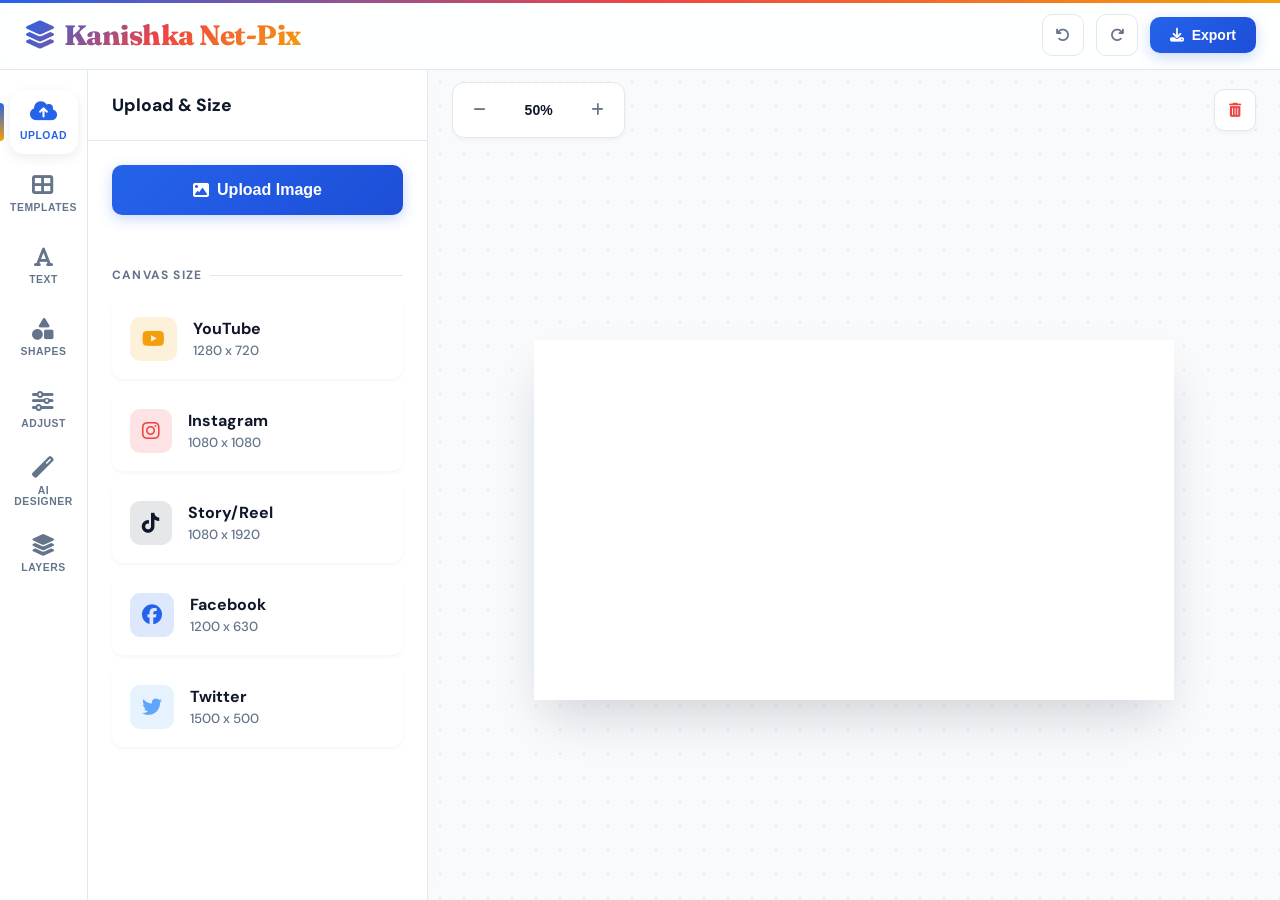
<file: kanishka net-pix.html>
<!DOCTYPE html>
<html lang="en">
<head>
    <meta charset="UTF-8">
    <meta name="viewport" content="width=device-width, initial-scale=1.0, maximum-scale=1.0, user-scalable=no">
    <title>Kanishka Net-Pix - Photo Editor</title>
    <link href="https://fonts.googleapis.com/css2?family=DM+Sans:wght@400;500;700&family=Fraunces:wght@600;700;900&display=swap" rel="stylesheet">
    <link rel="stylesheet" href="https://cdnjs.cloudflare.com/ajax/libs/font-awesome/6.4.0/css/all.min.css">
    <style>
        :root {
            /* Upgraded Vibrant Color Palette */
            --primary: #2563EB; /* Vibrant Blue */
            --primary-light: #60A5FA;
            --accent: #F59E0B; /* Dark Yellow / Amber */
            --danger: #EF4444; /* Mild Red / Coral */
            --dark: #0F172A; /* Slate Black */
            --light: #F8FAFC; /* Clean Light Grey */
            --surface: #FFFFFF;
            
            --text: #1E293B;
            --text-muted: #64748B;
            --border: #E2E8F0;
            --selection: #3B82F6;
            
            /* Modern Shadows */
            --shadow-sm: 0 2px 4px rgba(15, 23, 42, 0.04);
            --shadow-md: 0 4px 12px rgba(15, 23, 42, 0.08);
            --shadow-lg: 0 12px 24px -4px rgba(15, 23, 42, 0.12);
            --shadow-xl: 0 24px 48px -12px rgba(15, 23, 42, 0.18);
            --shadow-glow: 0 4px 14px rgba(37, 99, 235, 0.25);
            
            /* Transitions */
            --transition: all 0.3s cubic-bezier(0.4, 0, 0.2, 1);
        }

        * { margin: 0; padding: 0; box-sizing: border-box; }

        body {
            font-family: 'DM Sans', sans-serif;
            background: var(--light);
            color: var(--text);
            overflow: hidden;
            height: 100vh;
            width: 100vw;
            -webkit-font-smoothing: antialiased;
        }

        .app-container {
            display: flex;
            flex-direction: column;
            height: 100vh;
            background: var(--light);
        }

        /* Header - Modern Glassmorphism & Gradients */
        .header {
            background: rgba(255, 255, 255, 0.85);
            backdrop-filter: blur(12px);
            -webkit-backdrop-filter: blur(12px);
            border-bottom: 1px solid var(--border);
            padding: 0 1.5rem;
            height: 70px;
            display: flex;
            align-items: center;
            justify-content: space-between;
            z-index: 100;
            flex-shrink: 0;
            position: relative;
        }

        /* Colorful top accent line */
        .header::before {
            content: '';
            position: absolute;
            top: 0; left: 0; right: 0; height: 3px;
            background: linear-gradient(90deg, var(--primary), var(--danger), var(--accent));
        }

        .logo {
            font-family: 'Fraunces', serif;
            font-size: 1.75rem;
            font-weight: 800;
            background: linear-gradient(135deg, var(--primary), var(--danger), var(--accent));
            -webkit-background-clip: text;
            -webkit-text-fill-color: transparent;
            background-clip: text;
            display: flex;
            align-items: center;
            gap: 0.5rem;
            letter-spacing: -0.5px;
        }

        .header-actions {
            display: flex;
            align-items: center;
            gap: 0.75rem;
        }

        .btn {
            padding: 0.625rem 1.25rem;
            border: none;
            border-radius: 10px;
            font-weight: 600;
            cursor: pointer;
            transition: var(--transition);
            display: inline-flex;
            align-items: center;
            justify-content: center;
            gap: 0.5rem;
            font-size: 0.875rem;
            white-space: nowrap;
        }

        .btn:hover { transform: translateY(-2px); }
        .btn:active { transform: translateY(0); }

        .btn-primary { 
            background: linear-gradient(135deg, var(--primary), #1D4ED8);
            color: white;
            box-shadow: var(--shadow-glow);
        }
        .btn-primary:hover { 
            box-shadow: 0 6px 20px rgba(37, 99, 235, 0.4); 
            filter: brightness(1.1);
        }

        .btn-secondary { 
            background: linear-gradient(135deg, var(--dark), #1E293B); 
            color: white;
            box-shadow: var(--shadow-sm);
        }
        .btn-secondary:hover { 
            box-shadow: var(--shadow-md);
            filter: brightness(1.2);
        }

        .btn-ghost { 
            background: var(--surface); 
            color: var(--text-muted);
            border: 1px solid var(--border);
        }
        .btn-ghost:hover { 
            background: var(--light); 
            color: var(--primary);
            border-color: var(--primary-light);
        }

        .btn-icon {
            width: 42px;
            height: 42px;
            padding: 0;
            border-radius: 10px;
        }

        /* Main Layout */
        .main-content { 
            display: flex; 
            flex: 1; 
            overflow: hidden; 
            position: relative; 
        }

        /* Sidebar - Floating Modern Icons */
        .sidebar {
            width: 88px;
            background: var(--surface);
            border-right: 1px solid var(--border);
            display: flex;
            flex-direction: column;
            align-items: center;
            padding: 1.25rem 0;
            z-index: 20;
            flex-shrink: 0;
            gap: 0.5rem;
        }

        .tool-btn {
            width: 68px;
            height: 64px;
            border: none;
            background: transparent;
            border-radius: 14px;
            display: flex;
            flex-direction: column;
            align-items: center;
            justify-content: center;
            cursor: pointer;
            color: var(--text-muted);
            gap: 6px;
            transition: var(--transition);
            font-size: 0.65rem;
            font-weight: 600;
            text-transform: uppercase;
            letter-spacing: 0.05em;
            position: relative;
        }

        .tool-btn:hover { 
            background: var(--light); 
            color: var(--dark);
            transform: scale(1.05);
        }
        .tool-btn.active { 
            background: var(--surface);
            color: var(--primary);
            box-shadow: var(--shadow-md);
        }
        /* Colorful indicator for active tool */
        .tool-btn.active::before {
            content: '';
            position: absolute;
            left: -10px;
            top: 20%;
            height: 60%;
            width: 4px;
            background: linear-gradient(to bottom, var(--primary), var(--accent));
            border-radius: 0 4px 4px 0;
        }
        .tool-btn i { font-size: 1.35rem; transition: var(--transition); }
        .tool-btn.active i { transform: translateY(-2px); color: var(--primary); }

        /* Panel Drawer - Clean and Modern */
        .panel-drawer {
            width: 340px;
            background: var(--surface);
            border-right: 1px solid var(--border);
            display: none;
            flex-direction: column;
            overflow-y: auto;
            position: relative;
            z-index: 10;
            flex-shrink: 0;
            box-shadow: 10px 0 20px -10px rgba(0,0,0,0.02);
        }
        .panel-drawer.active { display: flex; }

        .panel-header {
            padding: 1.5rem;
            border-bottom: 1px solid var(--border);
            font-weight: 800;
            font-size: 1.1rem;
            display: flex;
            justify-content: space-between;
            align-items: center;
            background: var(--surface);
            color: var(--dark);
            position: sticky;
            top: 0;
            z-index: 5;
        }
        
        .close-panel-mobile { 
            display: none; 
            background: none; 
            border: none; 
            font-size: 1.25rem; 
            cursor: pointer;
            color: var(--text-muted);
            width: 32px;
            height: 32px;
            border-radius: 8px;
            transition: var(--transition);
        }
        .close-panel-mobile:hover { background: var(--light); color: var(--danger); }

        .panel-content { 
            padding: 1.5rem; 
            padding-bottom: 100px;
        }

        .panel-section {
            margin-bottom: 1.75rem;
        }

        .panel-section-title {
            font-size: 0.75rem;
            font-weight: 700;
            text-transform: uppercase;
            letter-spacing: 0.1em;
            color: var(--text-muted);
            margin-bottom: 1rem;
            display: flex;
            align-items: center;
            gap: 0.5rem;
        }
        .panel-section-title::after {
            content: '';
            flex: 1;
            height: 1px;
            background: var(--border);
        }

        /* Canvas Area - Dot Matrix Design */
        .canvas-area {
            flex: 1;
            background-color: var(--light);
            position: relative;
            display: flex;
            flex-direction: column;
            overflow: hidden;
            /* Modern Dot Pattern */
            background-image: radial-gradient(var(--border) 1.5px, transparent 1.5px);
            background-size: 24px 24px;
        }

        .canvas-toolbar {
            height: 60px;
            background: transparent;
            display: flex;
            align-items: center;
            padding: 0 1.5rem;
            gap: 0.5rem;
            z-index: 5;
            flex-shrink: 0;
            margin-top: 10px;
        }

        .zoom-controls {
            display: flex;
            align-items: center;
            gap: 0.25rem;
            background: var(--surface);
            padding: 0.35rem;
            border-radius: 12px;
            box-shadow: var(--shadow-sm);
            border: 1px solid var(--border);
        }

        .canvas-container {
            flex: 1;
            overflow: auto;
            position: relative;
            display: flex;
            justify-content: center;
            align-items: center;
            padding: 50px;
        }

        .canvas-wrapper {
            position: relative;
            box-shadow: var(--shadow-xl);
            background: white;
            user-select: none;
            transform-origin: center center;
            border-radius: 4px;
            transition: box-shadow 0.3s ease;
        }

        /* Transform Controls */
        .transform-controls {
            position: absolute;
            border: 2px solid var(--primary);
            pointer-events: none;
            display: none;
            z-index: 100;
            box-sizing: border-box;
            box-shadow: 0 0 0 1px rgba(255,255,255,0.5);
        }

        .transform-controls.active { display: block; }

        .transform-handle {
            position: absolute;
            width: 14px;
            height: 14px;
            background: var(--surface);
            border: 2px solid var(--primary);
            border-radius: 50%;
            pointer-events: auto;
            transform: translate(-50%, -50%);
            box-shadow: var(--shadow-sm);
            transition: transform 0.1s;
        }
        .transform-handle:hover { transform: translate(-50%, -50%) scale(1.2); background: var(--primary); }

        .handle-nw { top: 0; left: 0; cursor: nwse-resize; }
        .handle-ne { top: 0; left: 100%; cursor: nesw-resize; }
        .handle-sw { top: 100%; left: 0; cursor: nesw-resize; }
        .handle-se { top: 100%; left: 100%; cursor: nwse-resize; }
        
        .rotate-handle {
            position: absolute;
            bottom: -45px;
            left: 50%;
            transform: translateX(-50%);
            width: 32px;
            height: 32px;
            background: var(--surface);
            border: 2px solid var(--primary);
            border-radius: 50%;
            pointer-events: auto;
            cursor: grab;
            display: flex; 
            align-items: center; 
            justify-content: center;
            box-shadow: var(--shadow-md);
            color: var(--primary);
            transition: var(--transition);
        }
        .rotate-handle:hover { background: var(--primary); color: white; transform: translateX(-50%) scale(1.1); }
        .rotate-handle:active { cursor: grabbing; background: var(--dark); border-color: var(--dark); color: white;}

        /* In-place Text Editor */
        .text-editor-overlay {
            position: absolute;
            background: transparent;
            border: 2px dashed var(--accent);
            padding: 0;
            margin: 0;
            outline: none;
            z-index: 200;
            display: none;
            line-height: 1.2;
            white-space: pre-wrap;
            word-wrap: break-word;
            align-items: center;
            justify-content: center;
            box-sizing: border-box;
            cursor: text;
        }

        /* Context Menu - Modern Glass */
        .context-menu {
            position: fixed;
            background: rgba(255, 255, 255, 0.95);
            backdrop-filter: blur(10px);
            border: 1px solid var(--border);
            box-shadow: var(--shadow-xl);
            border-radius: 12px;
            padding: 8px;
            min-width: 200px;
            z-index: 9999;
            display: none;
            animation: fadeIn 0.15s cubic-bezier(0.16, 1, 0.3, 1);
            transform-origin: top left;
        }
        
        @keyframes fadeIn {
            from { opacity: 0; transform: scale(0.9) translateY(-10px); }
            to { opacity: 1; transform: scale(1) translateY(0); }
        }
        
        .context-item {
            padding: 10px 14px;
            cursor: pointer;
            font-size: 0.875rem;
            font-weight: 500;
            display: flex;
            justify-content: space-between;
            align-items: center;
            border-radius: 8px;
            transition: var(--transition);
        }
        .context-item:hover { 
            background: var(--light); 
            color: var(--primary);
            padding-left: 18px;
        }
        .context-item i { 
            font-size: 0.85rem; 
            color: var(--text-muted);
            margin-right: 10px;
            width: 16px;
            transition: var(--transition);
        }
        .context-item:hover i { color: var(--primary); }
        
        .context-separator { 
            height: 1px; 
            background: var(--border); 
            margin: 6px 0; 
        }
        .context-shortcut {
            font-size: 0.75rem;
            color: var(--text-muted);
            font-family: monospace;
            background: var(--light);
            padding: 2px 6px;
            border-radius: 4px;
        }

        /* Template Cards - Attractive Gradients */
        .template-grid {
            display: grid;
            grid-template-columns: 1fr 1fr;
            gap: 1rem;
        }

        .template-card {
            aspect-ratio: 1;
            border: 2px solid transparent;
            border-radius: 16px;
            cursor: pointer;
            transition: var(--transition);
            overflow: hidden;
            position: relative;
            background: var(--surface);
            box-shadow: var(--shadow-sm);
        }
        .template-card:hover { 
            border-color: var(--primary-light);
            transform: translateY(-4px) scale(1.02);
            box-shadow: var(--shadow-lg);
        }
        .template-card img {
            width: 100%;
            height: 100%;
            object-fit: cover;
        }
        .template-card .template-label {
            position: absolute;
            bottom: 0;
            left: 0;
            right: 0;
            background: linear-gradient(to top, rgba(15,23,42,0.9), transparent);
            color: white;
            padding: 1.5rem 0.75rem 0.75rem;
            font-size: 0.8rem;
            font-weight: 700;
            letter-spacing: 0.5px;
        }

        /* Preset Cards - Vibrant Icons */
        .preset-card { 
            padding: 1rem; 
            border: 2px solid transparent; 
            border-radius: 12px; 
            cursor: pointer; 
            transition: var(--transition); 
            background: var(--surface); 
            margin-bottom: 0.75rem;
            display: flex;
            align-items: center;
            gap: 1rem;
            box-shadow: var(--shadow-sm);
        }
        .preset-card:hover { 
            border-color: var(--primary-light); 
            transform: translateY(-2px);
            box-shadow: var(--shadow-md);
        }
        .preset-card i {
            font-size: 1.25rem;
            color: var(--accent);
            background: rgba(245, 158, 11, 0.15);
            padding: 12px;
            border-radius: 10px;
        }
        .preset-card b {
            font-weight: 700;
            color: var(--dark);
        }
        .preset-card small {
            color: var(--text-muted);
            font-weight: 500;
        }

        /* Utilities */
        .grid-2 { display: grid; grid-template-columns: 1fr 1fr; gap: 1rem; }
        .grid-3 { display: grid; grid-template-columns: repeat(3, 1fr); gap: 1rem; }
        .grid-4 { display: grid; grid-template-columns: repeat(4, 1fr); gap: 0.5rem; }
        .w-100 { width: 100%; }
        .mt-2 { margin-top: 1.25rem; }
        .mb-1 { margin-bottom: 0.75rem; }
        .mb-2 { margin-bottom: 1.5rem; }
        
        .slider-container { margin-bottom: 1.25rem; }
        .slider-container label {
            display: flex;
            justify-content: space-between;
            font-size: 0.85rem;
            font-weight: 600;
            margin-bottom: 0.5rem;
            color: var(--text);
        }
        .slider { 
            width: 100%; 
            accent-color: var(--primary);
            height: 6px;
            border-radius: 3px;
            background: var(--border);
            outline: none;
            -webkit-appearance: none;
            transition: var(--transition);
        }
        .slider::-webkit-slider-thumb {
            -webkit-appearance: none;
            width: 20px;
            height: 20px;
            border-radius: 50%;
            background: var(--primary);
            cursor: pointer;
            box-shadow: 0 2px 6px rgba(37, 99, 235, 0.4);
            border: 2px solid white;
            transition: var(--transition);
        }
        .slider::-webkit-slider-thumb:hover { transform: scale(1.15); }
        
        .color-row { 
            display: flex; 
            align-items: center; 
            gap: 1rem; 
            margin-bottom: 1.25rem; 
        }
        .color-preview { 
            width: 40px; 
            height: 40px; 
            border-radius: 10px; 
            border: 2px solid var(--border); 
            overflow: hidden; 
            position: relative;
            cursor: pointer;
            transition: var(--transition);
            box-shadow: var(--shadow-sm);
        }
        .color-preview:hover { border-color: var(--primary); transform: scale(1.05); }
        input[type="color"] { 
            position: absolute; 
            top: -50%; 
            left: -50%; 
            width: 200%; 
            height: 200%; 
            cursor: pointer; 
            border: none;
            padding: 0;
        }

        .properties-section { 
            border-top: 1px dashed var(--border); 
            padding-top: 1.5rem; 
            margin-top: 1.5rem; 
        }

        /* Toggle Switch - Colorful */
        .toggle-row {
            display: flex;
            align-items: center;
            justify-content: space-between;
            margin-bottom: 1.25rem;
            font-weight: 500;
        }
        .toggle-switch {
            position: relative;
            width: 48px;
            height: 26px;
            background: var(--border);
            border-radius: 13px;
            cursor: pointer;
            transition: var(--transition);
        }
        .toggle-switch.active {
            background: linear-gradient(135deg, var(--primary), var(--primary-light));
            box-shadow: inset 0 2px 4px rgba(0,0,0,0.1);
        }
        .toggle-switch::after {
            content: '';
            position: absolute;
            top: 3px;
            left: 3px;
            width: 20px;
            height: 20px;
            background: white;
            border-radius: 50%;
            transition: var(--transition);
            box-shadow: var(--shadow-sm);
        }
        .toggle-switch.active::after {
            left: 25px;
        }

        /* Select Dropdown & Textareas */
        select, textarea {
            width: 100%;
            padding: 0.75rem 1rem;
            border: 2px solid var(--border);
            border-radius: 10px;
            font-size: 0.875rem;
            font-family: 'DM Sans', sans-serif;
            background: var(--light);
            color: var(--text);
            cursor: pointer;
            transition: var(--transition);
        }
        select:hover, textarea:hover { background: var(--surface); border-color: #CBD5E1; }
        select:focus, textarea:focus {
            outline: none;
            border-color: var(--primary);
            background: var(--surface);
            box-shadow: 0 0 0 4px rgba(37, 99, 235, 0.1);
        }

        /* Layer Items */
        .layer-item {
            display: flex;
            align-items: center;
            gap: 1rem;
            padding: 0.85rem 1rem;
            border-radius: 12px;
            cursor: pointer;
            transition: var(--transition);
            margin-bottom: 0.5rem;
            background: var(--light);
            border: 1px solid transparent;
        }
        .layer-item:hover { 
            background: var(--surface); 
            border-color: var(--border);
            transform: translateX(4px);
        }
        .layer-item.active { 
            background: rgba(37, 99, 235, 0.08);
            border-color: var(--primary-light);
            color: var(--primary);
        }
        .layer-item i {
            font-size: 1.1rem;
            color: var(--text-muted);
            width: 24px;
            text-align: center;
            transition: var(--transition);
        }
        .layer-item.active i { color: var(--primary); }
        .layer-item span {
            flex: 1;
            font-size: 0.875rem;
            font-weight: 600;
            white-space: nowrap;
            overflow: hidden;
            text-overflow: ellipsis;
        }

        /* Gradient Presets */
        .gradient-presets {
            display: grid;
            grid-template-columns: repeat(4, 1fr);
            gap: 0.75rem;
            margin-top: 0.75rem;
        }
        .gradient-preset {
            height: 44px;
            border-radius: 10px;
            cursor: pointer;
            border: 2px solid transparent;
            transition: var(--transition);
            box-shadow: var(--shadow-sm);
        }
        .gradient-preset:hover { transform: scale(1.1) rotate(2deg); box-shadow: var(--shadow-md); }
        .gradient-preset.active { border-color: var(--dark); transform: scale(1.05); }

        /* Shape Buttons */
        .shape-btn {
            border: 2px solid var(--border); 
            height: 70px; 
            border-radius: 14px;
            background: var(--surface);
            transition: var(--transition);
        }
        .shape-btn:hover {
            border-color: var(--primary-light);
            color: var(--primary);
            transform: translateY(-3px);
            box-shadow: var(--shadow-md);
        }

        /* Mobile Optimization */
        @media (max-width: 1024px) {
            .panel-drawer { width: 320px; }
        }

        @media (max-width: 768px) {
            .header { 
                padding: 0 1rem; 
                height: 60px; 
            }
            .logo { font-size: 1.4rem; }
            .btn span { display: none; }
            .btn { padding: 0.5rem; }
            
            .sidebar {
                order: 3;
                width: 100%;
                height: 70px;
                flex-direction: row;
                border-right: none;
                border-top: 1px solid var(--border);
                justify-content: space-around;
                padding: 0.5rem 0;
                overflow-x: auto;
                gap: 0;
            }
            
            .tool-btn { 
                height: 100%; 
                flex: 1;
                min-width: 64px;
                border-radius: 8px;
                font-size: 0.6rem;
            }
            .tool-btn.active::before {
                top: 0; left: 20%; height: 4px; width: 60%;
                border-radius: 0 0 4px 4px;
            }
            
            .panel-drawer {
                position: fixed;
                bottom: 70px;
                left: 0;
                width: 100%;
                height: auto;
                max-height: 50vh;
                min-height: 250px;
                border-right: none;
                border-top: 1px solid var(--border);
                box-shadow: 0 -10px 30px rgba(0,0,0,0.1);
                z-index: 1000;
                border-radius: 24px 24px 0 0;
            }
            .close-panel-mobile { display: flex; align-items: center; justify-content: center; }
            
            .main-content { flex-direction: column; }
            .canvas-area { height: calc(100vh - 130px); }
            .canvas-container { padding: 20px; }
            
            .template-grid {
                display: flex;
                flex-direction: row;
                gap: 1rem;
                overflow-x: auto;
                padding-bottom: 0.5rem;
            }
            .template-grid::-webkit-scrollbar { display: none; }
            .template-card { width: 120px; height: 120px; flex-shrink: 0; aspect-ratio: auto; }
            
            .preset-scroll-container {
                display: flex;
                flex-direction: row;
                gap: 1rem;
                overflow-x: auto;
                padding-bottom: 0.5rem;
            }
            .preset-scroll-container::-webkit-scrollbar { display: none; }
            .preset-card {
                min-width: 150px;
                margin-bottom: 0;
                flex-direction: column;
                text-align: center;
                padding: 1rem;
            }
        }

        /* Scrollbar Styling */
        ::-webkit-scrollbar {
            width: 8px;
            height: 8px;
        }
        ::-webkit-scrollbar-track {
            background: transparent;
        }
        ::-webkit-scrollbar-thumb {
            background: #CBD5E1;
            border-radius: 4px;
            border: 2px solid var(--surface);
        }
        ::-webkit-scrollbar-thumb:hover {
            background: #94A3B8;
        }
    </style>
<base target="_blank">
</head>
<body>
    <div class="app-container">
        <!-- Header -->
        <header class="header">
            <div class="logo">
                <i class="fas fa-layer-group" style="color: var(--primary)"></i>
                <span>Kanishka Net-Pix</span>
            </div>
            <div class="header-actions">
                <button class="btn btn-ghost btn-icon" id="undoBtn" title="Undo">
                    <i class="fas fa-undo"></i>
                </button>
                <button class="btn btn-ghost btn-icon" id="redoBtn" title="Redo">
                    <i class="fas fa-redo"></i>
                </button>
                <button class="btn btn-primary" id="downloadBtn">
                    <i class="fas fa-download"></i>
                    <span>Export</span>
                </button>
            </div>
        </header>

        <div class="main-content">
            <!-- Sidebar -->
            <aside class="sidebar">
                <button class="tool-btn active" data-target="upload-panel">
                    <i class="fas fa-cloud-upload-alt"></i>
                    <span>Upload</span>
                </button>
                <button class="tool-btn" data-target="templates-panel">
                    <i class="fas fa-th-large"></i>
                    <span>Templates</span>
                </button>
                <button class="tool-btn" data-target="text-panel">
                    <i class="fas fa-font"></i>
                    <span>Text</span>
                </button>
                <button class="tool-btn" data-target="elements-panel">
                    <i class="fas fa-shapes"></i>
                    <span>Shapes</span>
                </button>
                <button class="tool-btn" data-target="adjust-panel">
                    <i class="fas fa-sliders-h"></i>
                    <span>Adjust</span>
                </button>
                <button class="tool-btn" data-target="ai-panel">
                    <i class="fas fa-magic"></i>
                    <span>AI Designer</span>
                </button>
                <button class="tool-btn" data-target="layers-panel" onclick="updateLayersList()">
                    <i class="fas fa-layer-group"></i>
                    <span>Layers</span>
                </button>
            </aside>

            <!-- Panel Drawer -->
            <div class="panel-drawer active" id="sidePanel">
                <div class="panel-header" id="panelHeader">
                    <span id="panelTitle">Upload & Size</span>
                    <button class="close-panel-mobile" onclick="closePanel()">
                        <i class="fas fa-chevron-down"></i>
                    </button>
                </div>
                
                <!-- Common Object Properties -->
                <div id="common-properties" style="padding: 1.5rem; background: var(--light); border-bottom: 1px solid var(--border); display: none;">
                    <div class="slider-container">
                        <label><span>Opacity</span> <span id="opacityVal" style="color:var(--primary); font-weight:700">100%</span></label>
                        <input type="range" class="slider" id="opacitySlider" min="0" max="1" step="0.01" value="1" oninput="document.getElementById('opacityVal').innerText=Math.round(this.value*100)+'%'">
                    </div>
                    
                    <div class="panel-section-title">Shadow Effect</div>
                    <div class="grid-2">
                        <div class="color-row" style="margin-bottom:0">
                            <div class="color-preview"><input type="color" id="shadowColorInput" value="#000000"></div>
                            <span style="font-size:0.875rem; font-weight:600">Color</span>
                        </div>
                        <div>
                            <input type="range" class="slider" id="shadowBlurInput" min="0" max="50" value="0" style="margin-top: 10px;">
                        </div>
                    </div>
                    <div class="grid-2 mt-2">
                         <div>
                            <label style="font-size:0.75rem; color: var(--text-muted)">Offset X</label>
                            <input type="range" class="slider" id="shadowOffXInput" min="-50" max="50" value="0">
                         </div>
                         <div>
                            <label style="font-size:0.75rem; color: var(--text-muted)">Offset Y</label>
                            <input type="range" class="slider" id="shadowOffYInput" min="-50" max="50" value="0">
                         </div>
                    </div>
                </div>

                <!-- Uploads Panel -->
                <div class="panel-content" id="upload-panel">
                    <div class="panel-section">
                        <button class="btn btn-primary w-100 mb-2" id="uploadBtn" style="padding: 1rem; font-size: 1rem;">
                            <i class="fas fa-image"></i> Upload Image
                        </button>
                        <input type="file" id="imageUpload" accept="image/*" hidden>
                    </div>
                    
                    <div class="panel-section">
                        <div class="panel-section-title">Canvas Size</div>
                        <div class="preset-scroll-container" id="presetContainer">
                            <div class="preset-card" onclick="resizeCanvas(1280, 720)">
                                <i class="fab fa-youtube"></i>
                                <div>
                                    <b>YouTube</b><br><small>1280 x 720</small>
                                </div>
                            </div>
                            <div class="preset-card" onclick="resizeCanvas(1080, 1080)">
                                <i class="fab fa-instagram" style="background: rgba(239, 68, 68, 0.15); color: var(--danger);"></i>
                                <div>
                                    <b>Instagram</b><br><small>1080 x 1080</small>
                                </div>
                            </div>
                            <div class="preset-card" onclick="resizeCanvas(1080, 1920)">
                                <i class="fab fa-tiktok" style="background: rgba(15, 23, 42, 0.1); color: var(--dark);"></i>
                                <div>
                                    <b>Story/Reel</b><br><small>1080 x 1920</small>
                                </div>
                            </div>
                            <div class="preset-card" onclick="resizeCanvas(1200, 630)">
                                <i class="fab fa-facebook" style="background: rgba(37, 99, 235, 0.15); color: var(--primary);"></i>
                                <div>
                                    <b>Facebook</b><br><small>1200 x 630</small>
                                </div>
                            </div>
                            <div class="preset-card" onclick="resizeCanvas(1500, 500)">
                                <i class="fab fa-twitter" style="background: rgba(96, 165, 250, 0.15); color: var(--primary-light);"></i>
                                <div>
                                    <b>Twitter</b><br><small>1500 x 500</small>
                                </div>
                            </div>
                        </div>
                    </div>
                </div>

                <!-- Templates Panel -->
                <div class="panel-content" id="templates-panel" style="display: none;">
                    <div class="panel-section">
                        <div class="panel-section-title">Social Media</div>
                        <div class="template-grid">
                            <div class="template-card" onclick="loadTemplate('youtube')">
                                <div style="background: linear-gradient(135deg, #EF4444 0%, #991B1B 100%); height: 100%; display: flex; align-items: center; justify-content: center; color: white; font-size: 2.5rem;">
                                    <i class="fab fa-youtube"></i>
                                </div>
                                <div class="template-label">YouTube</div>
                            </div>
                            <div class="template-card" onclick="loadTemplate('instagram')">
                                <div style="background: linear-gradient(45deg, #F59E0B 0%, #EF4444 50%, #BE185D 100%); height: 100%; display: flex; align-items: center; justify-content: center; color: white; font-size: 2.5rem;">
                                    <i class="fab fa-instagram"></i>
                                </div>
                                <div class="template-label">Instagram</div>
                            </div>
                            <div class="template-card" onclick="loadTemplate('tiktok')">
                                <div style="background: linear-gradient(135deg, #0F172A 0%, #06B6D4 50%, #E11D48 100%); height: 100%; display: flex; align-items: center; justify-content: center; color: white; font-size: 2.5rem;">
                                    <i class="fab fa-tiktok"></i>
                                </div>
                                <div class="template-label">TikTok</div>
                            </div>
                            <div class="template-card" onclick="loadTemplate('business')">
                                <div style="background: linear-gradient(135deg, #2563EB 0%, #4338CA 100%); height: 100%; display: flex; align-items: center; justify-content: center; color: white; font-size: 2.5rem;">
                                    <i class="fas fa-briefcase"></i>
                                </div>
                                <div class="template-label">Business</div>
                            </div>
                        </div>
                    </div>
                    
                    <div class="panel-section">
                        <div class="panel-section-title">Colors & Gradients</div>
                        <div class="template-grid">
                            <div class="template-card" onclick="loadTemplate('gradient1')">
                                <div style="background: linear-gradient(135deg, #6366F1 0%, #A855F7 100%); height: 100%;"></div>
                                <div class="template-label">Purple</div>
                            </div>
                            <div class="template-card" onclick="loadTemplate('gradient2')">
                                <div style="background: linear-gradient(135deg, #F59E0B 0%, #EF4444 100%); height: 100%;"></div>
                                <div class="template-label">Sunset</div>
                            </div>
                            <div class="template-card" onclick="loadTemplate('gradient3')">
                                <div style="background: linear-gradient(135deg, #06B6D4 0%, #3B82F6 100%); height: 100%;"></div>
                                <div class="template-label">Ocean</div>
                            </div>
                            <div class="template-card" onclick="loadTemplate('gradient4')">
                                <div style="background: linear-gradient(135deg, #10B981 0%, #059669 100%); height: 100%;"></div>
                                <div class="template-label">Emerald</div>
                            </div>
                        </div>
                    </div>
                </div>

                <!-- Text Panel -->
                <div class="panel-content" id="text-panel" style="display: none;">
                    <div class="panel-section">
                        <button class="btn btn-primary w-100 mb-2" onclick="addText('Heading', 72, true)" style="padding: 1rem; font-size: 1rem;">
                            <i class="fas fa-heading"></i> Add 3D Heading
                        </button>
                        <button class="btn btn-secondary w-100 mb-2" onclick="addText('Subheading', 42)">
                            <i class="fas fa-font"></i> Add Subheading
                        </button>
                        <button class="btn btn-ghost w-100" onclick="addText('Body text', 24)">
                            <i class="fas fa-paragraph"></i> Add Body Text
                        </button>
                    </div>
                    
                    <div id="text-properties" class="properties-section" style="display:none;">
                        <div class="panel-section-title">Text Style</div>
                        
                        <div class="slider-container mt-2">
                            <label><span>Font Size</span></label>
                            <input type="range" class="slider" id="fontSizeSlider" min="10" max="200" value="40">
                        </div>
                        
                        <div class="mb-2">
                            <label style="display:block; margin-bottom:0.5rem; font-size:0.85rem; font-weight:600">Font Family</label>
                            <select id="fontSelect">
                                <option value="DM Sans">DM Sans</option>
                                <option value="Fraunces">Fraunces</option>
                                <option value="Arial">Arial</option>
                                <option value="Impact">Impact</option>
                                <option value="Georgia">Georgia</option>
                                <option value="Courier New">Courier New</option>
                                <option value="Verdana">Verdana</option>
                            </select>
                        </div>
                        
                        <div class="color-row">
                            <div class="color-preview"><input type="color" id="textColorInput" value="#1E293B"></div>
                            <span style="font-size:0.875rem; font-weight:600">Text Color</span>
                        </div>

                        <div class="panel-section-title">Gradient Effect</div>
                        <div class="toggle-row">
                            <span>Enable Gradient</span>
                            <div class="toggle-switch" id="gradientToggle" onclick="toggleGradient()"></div>
                        </div>
                        <div id="gradient-controls" style="display:none;">
                            <div class="gradient-presets">
                                <div class="gradient-preset active" style="background: linear-gradient(135deg, #2563EB 0%, #F59E0B 100%);" onclick="setGradient('#2563EB', '#F59E0B')"></div>
                                <div class="gradient-preset" style="background: linear-gradient(135deg, #EF4444 0%, #F59E0B 100%);" onclick="setGradient('#EF4444', '#F59E0B')"></div>
                                <div class="gradient-preset" style="background: linear-gradient(135deg, #06B6D4 0%, #3B82F6 100%);" onclick="setGradient('#06B6D4', '#3B82F6')"></div>
                                <div class="gradient-preset" style="background: linear-gradient(135deg, #10B981 0%, #059669 100%);" onclick="setGradient('#10B981', '#059669')"></div>
                                <div class="gradient-preset" style="background: linear-gradient(135deg, #F43F5E 0%, #FB923C 100%);" onclick="setGradient('#F43F5E', '#FB923C')"></div>
                                <div class="gradient-preset" style="background: linear-gradient(135deg, #8B5CF6 0%, #D946EF 100%);" onclick="setGradient('#8B5CF6', '#D946EF')"></div>
                                <div class="gradient-preset" style="background: linear-gradient(135deg, #0F172A 0%, #475569 100%);" onclick="setGradient('#0F172A', '#475569')"></div>
                                <div class="gradient-preset" style="background: linear-gradient(135deg, #FCA5A5 0%, #FECDD3 100%);" onclick="setGradient('#FCA5A5', '#FECDD3')"></div>
                            </div>
                            <div class="grid-2 mt-2">
                                <div class="color-row" style="margin-bottom:0">
                                    <div class="color-preview"><input type="color" id="gradColor1" value="#2563EB" onchange="updateGradient()"></div>
                                    <span style="font-size:0.8rem; font-weight:600">Start</span>
                                </div>
                                <div class="color-row" style="margin-bottom:0">
                                    <div class="color-preview"><input type="color" id="gradColor2" value="#F59E0B" onchange="updateGradient()"></div>
                                    <span style="font-size:0.8rem; font-weight:600">End</span>
                                </div>
                            </div>
                        </div>

                        <div class="panel-section-title">3D Effect</div>
                        <div class="toggle-row">
                            <span>Enable 3D Shadow</span>
                            <div class="toggle-switch" id="shadow3dToggle" onclick="toggle3DShadow()"></div>
                        </div>
                        <div id="shadow3d-controls" style="display:none;">
                            <div class="slider-container">
                                <label><span>Depth</span></label>
                                <input type="range" class="slider" id="shadow3dDepth" min="0" max="20" value="5" oninput="update3DShadow()">
                            </div>
                            <div class="color-row">
                                <div class="color-preview"><input type="color" id="shadow3dColor" value="#0F172A" onchange="update3DShadow()"></div>
                                <span style="font-size:0.875rem; font-weight:600">Shadow Color</span>
                            </div>
                        </div>
                    </div>
                </div>

                <!-- Elements Panel -->
                <div class="panel-content" id="elements-panel" style="display: none;">
                    <div class="panel-section">
                        <div class="panel-section-title">Basic Shapes</div>
                        <div class="grid-3">
                            <button class="btn btn-ghost shape-btn" onclick="addShape('rectangle')">
                                <i class="far fa-square" style="font-size: 1.75rem;"></i>
                            </button>
                            <button class="btn btn-ghost shape-btn" onclick="addShape('circle')">
                                <i class="far fa-circle" style="font-size: 1.75rem;"></i>
                            </button>
                            <button class="btn btn-ghost shape-btn" onclick="addShape('triangle')">
                                <i class="fas fa-play" style="font-size: 1.5rem; transform: rotate(-90deg);"></i>
                            </button>
                            <button class="btn btn-ghost shape-btn" onclick="addShape('line')">
                                <i class="fas fa-minus" style="font-size: 1.75rem;"></i>
                            </button>
                            <button class="btn btn-ghost shape-btn" onclick="addShape('star')">
                                <i class="far fa-star" style="font-size: 1.75rem;"></i>
                            </button>
                            <button class="btn btn-ghost shape-btn" onclick="addShape('heart')">
                                <i class="far fa-heart" style="font-size: 1.75rem;"></i>
                            </button>
                        </div>
                    </div>
                    
                    <div id="shape-properties" class="properties-section" style="display:none;">
                        <div class="panel-section-title">Shape Style</div>
                        <div class="color-row mt-2">
                            <div class="color-preview"><input type="color" id="shapeFill" value="#2563EB"></div>
                            <span style="font-size:0.875rem; font-weight:600">Fill Color</span>
                        </div>
                        <div class="color-row">
                            <div class="color-preview"><input type="color" id="shapeStroke" value="transparent"></div>
                            <span style="font-size:0.875rem; font-weight:600">Border Color</span>
                        </div>
                        
                        <div class="panel-section-title">Border Radius</div>
                        <div class="slider-container">
                            <label><span>Corner Radius</span></label>
                            <input type="range" class="slider" id="borderRadiusSlider" min="0" max="100" value="0" oninput="updateShapeBorderRadius()">
                        </div>
                    </div>
                </div>

                <!-- AI Tools Panel -->
                <div class="panel-content" id="ai-panel" style="display: none;">
                    <div class="panel-section">
                        <div class="panel-section-title">Background Remover</div>
                        <p style="font-size: 0.8rem; color: var(--text-muted); margin-bottom: 1rem; line-height: 1.4;">Removes background instantly via AI. Select an image layer first to activate.</p>
                        <button class="btn btn-secondary w-100 mb-2" id="removeBgBtn" onclick="removeBackgroundAI()" style="padding: 1rem;">
                            <i class="fas fa-eraser"></i> Remove Background
                        </button>
                    </div>
                    
                    <div class="panel-section properties-section">
                        <div class="panel-section-title">AI Image Generator</div>
                        <textarea id="aiPrompt" style="min-height: 80px; margin-bottom: 1rem;" placeholder="A futuristic city at sunset with flying cars..."></textarea>
                        <button class="btn btn-primary w-100" id="generateAiBtn" onclick="generateImageAI()" style="padding: 1rem;">
                            <i class="fas fa-paint-brush"></i> Generate AI Image
                        </button>
                    </div>
                </div>

                <!-- Layers Panel -->
                <div class="panel-content" id="layers-panel" style="display: none;">
                    <div class="panel-section-title">Canvas Layers</div>
                    <div id="layersContainer"></div>
                </div>

                <!-- Adjust Panel -->
                <div class="panel-content" id="adjust-panel" style="display: none;">
                    <div class="panel-section">
                        <div class="panel-section-title">Image Filters</div>
                        <div class="slider-container">
                            <label><span>Brightness</span></label>
                            <input type="range" class="slider" id="brightness" min="0" max="200" value="100">
                        </div>
                        <div class="slider-container">
                            <label><span>Contrast</span></label>
                            <input type="range" class="slider" id="contrast" min="0" max="200" value="100">
                        </div>
                        <div class="slider-container">
                            <label><span>Saturation</span></label>
                            <input type="range" class="slider" id="saturation" min="0" max="200" value="100">
                        </div>
                        <div class="slider-container">
                            <label><span>Blur (px)</span></label>
                            <input type="range" class="slider" id="blur" min="0" max="10" value="0" step="0.5">
                        </div>
                    </div>
                    
                    <div class="panel-section properties-section">
                        <div class="panel-section-title">Export Options</div>
                        <div class="toggle-row">
                            <span>Transparent Background</span>
                            <div class="toggle-switch" id="transparentBgToggle"></div>
                        </div>
                        <div class="mt-2">
                            <label style="display:block; margin-bottom:0.5rem; font-size:0.85rem; font-weight:600">Format</label>
                            <select id="exportFormat">
                                <option value="png">PNG (High Quality)</option>
                                <option value="jpg">JPG (Compressed)</option>
                                <option value="webp">WebP (Modern)</option>
                            </select>
                        </div>
                    </div>
                </div>
            </div>

            <!-- Canvas Area -->
            <main class="canvas-area">
                <div class="canvas-toolbar">
                    <div class="zoom-controls">
                        <button class="btn btn-ghost btn-icon" style="border:none" onclick="state.zoom = Math.max(0.1, state.zoom - 0.1); updateZoom()">
                            <i class="fas fa-minus"></i>
                        </button>
                        <button class="btn btn-ghost" style="border:none; font-weight: 700; color: var(--dark)" onclick="state.zoom = 1; updateZoom()">
                            <span id="zoomLevel">50%</span>
                        </button>
                        <button class="btn btn-ghost btn-icon" style="border:none" onclick="state.zoom = Math.min(3, state.zoom + 0.1); updateZoom()">
                            <i class="fas fa-plus"></i>
                        </button>
                    </div>
                    <div style="flex: 1"></div>
                    <button class="btn btn-ghost btn-icon" style="color: var(--danger); background: var(--surface); box-shadow: var(--shadow-sm); border-color: var(--border);" onclick="deleteSelected()" title="Delete Layer">
                        <i class="fas fa-trash-alt"></i>
                    </button>
                </div>

                <div class="canvas-container" id="scrollContainer">
                    <div class="canvas-wrapper" id="canvasWrapper">
                        <canvas id="mainCanvas" width="1280" height="720"></canvas>
                        
                        <!-- In-place Text Editor -->
                        <div class="text-editor-overlay" id="textEditor" contenteditable="true" spellcheck="false"></div>
                        
                        <!-- Transform Overlay -->
                        <div class="transform-controls" id="transformControls">
                            <div class="transform-handle handle-nw" data-handle="nw"></div>
                            <div class="transform-handle handle-ne" data-handle="ne"></div>
                            <div class="transform-handle handle-sw" data-handle="sw"></div>
                            <div class="transform-handle handle-se" data-handle="se"></div>
                            <div class="rotate-handle" id="rotateHandle">
                                <i class="fas fa-sync-alt" style="font-size: 0.85rem;"></i>
                            </div>
                        </div>
                    </div>
                </div>
            </main>
        </div>
    </div>

    <!-- Custom Context Menu -->
    <div id="contextMenu" class="context-menu">
        <div class="context-item" onclick="layerAction('front')">
            <span><i class="fas fa-angle-double-up"></i> Bring to Front</span>
            <span class="context-shortcut">⇧⌘]</span>
        </div>
        <div class="context-item" onclick="layerAction('forward')">
            <span><i class="fas fa-angle-up"></i> Bring Forward</span>
            <span class="context-shortcut">⌘]</span>
        </div>
        <div class="context-item" onclick="layerAction('backward')">
            <span><i class="fas fa-angle-down"></i> Send Backward</span>
            <span class="context-shortcut">⌘[</span>
        </div>
        <div class="context-item" onclick="layerAction('back')">
            <span><i class="fas fa-angle-double-down"></i> Send to Back</span>
            <span class="context-shortcut">⇧⌘[</span>
        </div>
        <div class="context-separator"></div>
        <div class="context-item" onclick="duplicateObject()">
            <span><i class="fas fa-copy"></i> Duplicate</span>
            <span class="context-shortcut">⌘D</span>
        </div>
        <div class="context-separator"></div>
        <div class="context-item" style="color:var(--danger)" onclick="deleteSelected()">
            <span><i class="fas fa-trash"></i> Delete</span>
            <span class="context-shortcut">⌫</span>
        </div>
    </div>

    <script>
        // --- Core State ---
        const state = {
            canvas: null,
            ctx: null,
            objects: [],
            selectedObj: null,
            zoom: 0.5,
            
            isDragging: false,
            isResizing: false,
            isRotating: false,
            isEditingText: false,
            lastClickTime: 0,
            
            dragStartMouseX: 0,
            dragStartMouseY: 0,
            dragStartObjX: 0,
            dragStartObjY: 0,
            resizeHandle: null,
            
            backgroundImage: null,
            backgroundColor: '#ffffff',
            transparentBackground: false,
            
            history: [],
            historyStep: -1
        };

        // Measure text helper
        function measureTextObj(obj) {
            state.ctx.font = `${obj.fontSize}px ${obj.fontFamily}`;
            const lines = obj.text.split('\n');
            let maxWidth = 0;
            lines.forEach(line => {
                const metrics = state.ctx.measureText(line);
                if (metrics.width > maxWidth) maxWidth = metrics.width;
            });
            obj.width = Math.max(20, maxWidth + 10);
            obj.height = Math.max(obj.fontSize * 1.2, lines.length * obj.fontSize * 1.2);
        }

        // --- Class Definition ---
        class CanvasObject {
            constructor(type, props) {
                this.id = Date.now() + Math.random();
                this.type = type; 
                this.x = props.x || 0;
                this.y = props.y || 0;
                this.width = props.width || 100;
                this.height = props.height || 100;
                this.rotation = props.rotation || 0; 
                this.opacity = props.opacity !== undefined ? props.opacity : 1;
                this.shadowColor = props.shadowColor || 'transparent';
                this.shadowBlur = props.shadowBlur || 0;
                this.shadowOffX = props.shadowOffX || 0;
                this.shadowOffY = props.shadowOffY || 0;
                this.data = props.data || {};
                this.fill = props.fill || '#2563EB';
                this.stroke = props.stroke || 'transparent';
                this.borderRadius = props.borderRadius || 0;
                this.text = props.text || '';
                this.color = props.color || '#1E293B';
                this.fontSize = props.fontSize || 40;
                this.fontFamily = props.fontFamily || 'DM Sans';
                this.useGradient = props.useGradient || false;
                this.gradientColor1 = props.gradientColor1 || '#2563EB';
                this.gradientColor2 = props.gradientColor2 || '#F59E0B';
                this.use3D = props.use3D || false;
                this.shadow3dDepth = props.shadow3dDepth || 5;
                this.shadow3dColor = props.shadow3dColor || '#0F172A';
            }

            draw(ctx) {
                ctx.save();
                ctx.globalAlpha = this.opacity;
                if (this.shadowColor !== 'transparent') {
                    ctx.shadowColor = this.shadowColor; ctx.shadowBlur = this.shadowBlur;
                    ctx.shadowOffsetX = this.shadowOffX; ctx.shadowOffsetY = this.shadowOffY;
                }
                ctx.translate(this.x, this.y); ctx.rotate(this.rotation);
                if (this.type === 'shape') {
                    ctx.fillStyle = this.fill; ctx.strokeStyle = this.stroke; ctx.lineWidth = 5;
                    ctx.beginPath();
                    if (this.data.shape === 'rectangle') this.roundRect(ctx, -this.width/2, -this.height/2, this.width, this.height, this.borderRadius);
                    else if (this.data.shape === 'circle') ctx.arc(0, 0, this.width/2, 0, Math.PI*2);
                    else if (this.data.shape === 'triangle') { ctx.moveTo(0, -this.height/2); ctx.lineTo(this.width/2, this.height/2); ctx.lineTo(-this.width/2, this.height/2); ctx.closePath(); }
                    else if (this.data.shape === 'line') { ctx.lineWidth = Math.max(2, this.height/10); ctx.moveTo(-this.width/2, 0); ctx.lineTo(this.width/2, 0); ctx.strokeStyle = this.fill; ctx.stroke(); }
                    else if (this.data.shape === 'star') this.drawStar(ctx, 0, 0, 5, this.width/2, this.width/4);
                    else if (this.data.shape === 'heart') this.drawHeart(ctx, 0, 0, this.width/2);
                    if(this.data.shape !== 'line') { ctx.fill(); if(this.stroke !== 'transparent') ctx.stroke(); }
                } 
                else if (this.type === 'text') this.drawText(ctx);
                else if (this.type === 'image' && this.data.img) ctx.drawImage(this.data.img, -this.width/2, -this.height/2, this.width, this.height);
                ctx.restore();
            }

            roundRect(ctx, x, y, width, height, radius) {
                if (radius === 0) { ctx.rect(x, y, width, height); return; }
                const r = Math.min(radius, width / 2, height / 2);
                ctx.moveTo(x + r, y); ctx.lineTo(x + width - r, y); ctx.quadraticCurveTo(x + width, y, x + width, y + r);
                ctx.lineTo(x + width, y + height - r); ctx.quadraticCurveTo(x + width, y + height, x + width - r, y + height);
                ctx.lineTo(x + r, y + height); ctx.quadraticCurveTo(x, y + height, x, y + height - r);
                ctx.lineTo(x, y + r); ctx.quadraticCurveTo(x, y, x + r, y); ctx.closePath();
            }

            drawText(ctx) {
                ctx.font = `${this.fontSize}px ${this.fontFamily}`; ctx.textAlign = 'center'; ctx.textBaseline = 'middle';
                const lines = this.text.split('\n'); const lineHeight = this.fontSize * 1.2;
                lines.forEach((line, i) => {
                    const y = (i - (lines.length-1)/2) * lineHeight;
                    if (this.use3D && this.shadow3dDepth > 0) { ctx.fillStyle = this.shadow3dColor; for (let j = 0; j < this.shadow3dDepth; j++) ctx.fillText(line, j * 0.5, y + j * 0.5); }
                    if (this.useGradient) {
                        const gradient = ctx.createLinearGradient(-this.width/2, 0, this.width/2, 0);
                        gradient.addColorStop(0, this.gradientColor1); gradient.addColorStop(1, this.gradientColor2); ctx.fillStyle = gradient;
                    } else ctx.fillStyle = this.color;
                    ctx.fillText(line, 0, y);
                });
            }

            drawStar(ctx, cx, cy, spikes, outerRadius, innerRadius) {
                let rot = Math.PI / 2 * 3; let x = cx; let y = cy; let step = Math.PI / spikes;
                ctx.beginPath(); ctx.moveTo(cx, cy - outerRadius);
                for (let i = 0; i < spikes; i++) {
                    x = cx + Math.cos(rot) * outerRadius; y = cy + Math.sin(rot) * outerRadius; ctx.lineTo(x, y); rot += step;
                    x = cx + Math.cos(rot) * innerRadius; y = cy + Math.sin(rot) * innerRadius; ctx.lineTo(x, y); rot += step;
                }
                ctx.lineTo(cx, cy - outerRadius); ctx.closePath();
            }

            drawHeart(ctx, x, y, size) {
                ctx.beginPath(); ctx.moveTo(x, y + size / 4);
                ctx.quadraticCurveTo(x, y, x + size / 4, y); ctx.quadraticCurveTo(x + size / 2, y, x + size / 2, y + size / 4);
                ctx.quadraticCurveTo(x + size / 2, y + size / 2, x, y + size * 3/4); ctx.quadraticCurveTo(x - size / 2, y + size / 2, x - size / 2, y + size / 4);
                ctx.quadraticCurveTo(x - size / 2, y, x - size / 4, y); ctx.quadraticCurveTo(x, y, x, y + size / 4); ctx.closePath();
            }

            contains(mx, my) {
                const dx = mx - this.x; const dy = my - this.y;
                const rx = dx * Math.cos(-this.rotation) - dy * Math.sin(-this.rotation);
                const ry = dx * Math.sin(-this.rotation) + dy * Math.cos(-this.rotation);
                return (rx >= -this.width/2 && rx <= this.width/2 && ry >= -this.height/2 && ry <= this.height/2);
            }
        }

        // --- Initialization ---
        window.onload = () => {
            state.canvas = document.getElementById('mainCanvas'); state.ctx = state.canvas.getContext('2d');
            render(); setupEventListeners(); updateZoom(); saveHistory();
        };

        function setupEventListeners() {
            const wrapper = document.getElementById('canvasWrapper');
            wrapper.addEventListener('mousedown', handlePointerDown); window.addEventListener('mousemove', handlePointerMove); window.addEventListener('mouseup', handlePointerUp);
            wrapper.addEventListener('touchstart', handleTouchStart, {passive: false}); wrapper.addEventListener('touchmove', handleTouchMove, {passive: false}); wrapper.addEventListener('touchend', handleTouchEnd);
            wrapper.addEventListener('contextmenu', (e) => { e.preventDefault(); if(state.selectedObj) { const menu = document.getElementById('contextMenu'); menu.style.display = 'block'; menu.style.left = Math.min(e.pageX, window.innerWidth - 200) + 'px'; menu.style.top = Math.min(e.pageY, window.innerHeight - 250) + 'px'; } });
            window.addEventListener('click', (e) => { if (!e.target.closest('.context-menu')) document.getElementById('contextMenu').style.display = 'none'; });
            document.querySelectorAll('.tool-btn').forEach(btn => btn.addEventListener('click', () => switchPanel(btn)));
            document.getElementById('uploadBtn').addEventListener('click', () => document.getElementById('imageUpload').click()); document.getElementById('imageUpload').addEventListener('change', handleImageUpload);
            document.getElementById('fontSelect').addEventListener('change', updateSelectedText); document.getElementById('fontSizeSlider').addEventListener('input', updateSelectedText); document.getElementById('textColorInput').addEventListener('input', updateSelectedText);
            const textEditor = document.getElementById('textEditor'); textEditor.addEventListener('blur', finishTextEdit); textEditor.addEventListener('keydown', (e) => { if (e.key === 'Escape') finishTextEdit(); e.stopPropagation(); });
            document.getElementById('shapeFill').addEventListener('input', updateSelectedShape); document.getElementById('shapeStroke').addEventListener('input', updateSelectedShape);
            document.getElementById('opacitySlider').addEventListener('input', updateCommonProps); document.getElementById('shadowColorInput').addEventListener('input', updateCommonProps); document.getElementById('shadowBlurInput').addEventListener('input', updateCommonProps); document.getElementById('shadowOffXInput').addEventListener('input', updateCommonProps); document.getElementById('shadowOffYInput').addEventListener('input', updateCommonProps);
            document.querySelectorAll('.transform-handle').forEach(h => { h.addEventListener('mousedown', (e) => { e.stopPropagation(); state.isResizing = true; state.resizeHandle = h.dataset.handle; state.dragStartMouseX = e.clientX; state.dragStartMouseY = e.clientY; if(state.selectedObj) { state.dragStartObjX = state.selectedObj.width; state.dragStartObjY = state.selectedObj.height; } }); });
            document.getElementById('rotateHandle').addEventListener('mousedown', (e) => { e.stopPropagation(); state.isRotating = true; });
            ['brightness', 'contrast', 'saturation', 'blur'].forEach(id => document.getElementById(id).addEventListener('input', render));
            document.getElementById('transparentBgToggle').addEventListener('click', function() { this.classList.toggle('active'); state.transparentBackground = this.classList.contains('active'); render(); });
            document.addEventListener('keydown', handleKeyboard);
        }

        // --- Core Functions ---
        function handleTouchStart(e) { if (e.touches.length === 1) { const touch = e.touches[0]; handlePointerDown(new MouseEvent('mousedown', { clientX: touch.clientX, clientY: touch.clientY, button: 0 })); } }
        function handleTouchMove(e) { if (e.touches.length === 1) { e.preventDefault(); const touch = e.touches[0]; handlePointerMove(new MouseEvent('mousemove', { clientX: touch.clientX, clientY: touch.clientY })); } }
        function handleTouchEnd(e) { handlePointerUp(new MouseEvent('mouseup', {})); }
        function handleKeyboard(e) { if (state.isEditingText) return; if ((e.metaKey || e.ctrlKey) && e.key === 'z') { e.preventDefault(); if (e.shiftKey) document.getElementById('redoBtn').click(); else document.getElementById('undoBtn').click(); } if ((e.metaKey || e.ctrlKey) && e.key === 'y') { e.preventDefault(); document.getElementById('redoBtn').click(); } if ((e.metaKey || e.ctrlKey) && e.key === 'd') { e.preventDefault(); duplicateObject(); } if (e.key === 'Delete' || e.key === 'Backspace') if (state.selectedObj) deleteSelected(); if (e.key === 'Escape') selectObject(null); }
        function getCanvasCoords(clientX, clientY) { const rect = state.canvas.getBoundingClientRect(); const scaleX = state.canvas.width / rect.width; const scaleY = state.canvas.height / rect.height; return { x: (clientX - rect.left) * scaleX, y: (clientY - rect.top) * scaleY }; }
        function handlePointerDown(e) { if (e.button === 2 || state.isEditingText) return; const coords = getCanvasCoords(e.clientX, e.clientY); if (state.selectedObj && state.selectedObj.type === 'text' && state.selectedObj.contains(coords.x, coords.y)) { if (!state.lastClickTime || Date.now() - state.lastClickTime < 300) { startTextEdit(); state.lastClickTime = 0; return; } state.lastClickTime = Date.now(); } let clicked = null; for (let i = state.objects.length - 1; i >= 0; i--) { if (state.objects[i].contains(coords.x, coords.y)) { clicked = state.objects[i]; break; } } selectObject(clicked); if (clicked) { state.isDragging = true; state.dragStartMouseX = coords.x; state.dragStartMouseY = coords.y; state.dragStartObjX = clicked.x; state.dragStartObjY = clicked.y; if(clicked.type === 'text') switchPanel(document.querySelector('[data-target="text-panel"]')); else if(clicked.type === 'shape') switchPanel(document.querySelector('[data-target="elements-panel"]')); } }
        function handlePointerMove(e) { if (state.isEditingText) return; if (!state.selectedObj) return; const coords = getCanvasCoords(e.clientX, e.clientY); if (state.isDragging) { state.selectedObj.x = state.dragStartObjX + (coords.x - state.dragStartMouseX); state.selectedObj.y = state.dragStartObjY + (coords.y - state.dragStartMouseY); render(); updateSelectionOverlay(); } else if (state.isResizing) { const sensitivityX = state.canvas.width / state.canvas.getBoundingClientRect().width; const sensitivityY = state.canvas.height / state.canvas.getBoundingClientRect().height; const dx = (e.clientX - state.dragStartMouseX) * sensitivityX; const dy = (e.clientY - state.dragStartMouseY) * sensitivityY; const obj = state.selectedObj; if (state.resizeHandle === 'se') { obj.width = Math.max(10, state.dragStartObjX + dx); obj.height = Math.max(10, state.dragStartObjY + dy); } else if (state.resizeHandle === 'sw') { obj.width = Math.max(10, state.dragStartObjX - dx); obj.height = Math.max(10, state.dragStartObjY + dy); } else if (state.resizeHandle === 'ne') { obj.width = Math.max(10, state.dragStartObjX + dx); obj.height = Math.max(10, state.dragStartObjY - dy); } else if (state.resizeHandle === 'nw') { obj.width = Math.max(10, state.dragStartObjX - dx); obj.height = Math.max(10, state.dragStartObjY - dy); } render(); updateSelectionOverlay(); } else if (state.isRotating) { const rect = state.canvas.getBoundingClientRect(); const cx = rect.left + state.selectedObj.x * (rect.width/state.canvas.width); const cy = rect.top + state.selectedObj.y * (rect.height/state.canvas.height); const angle = Math.atan2(e.clientY - cy, e.clientX - cx); state.selectedObj.rotation = angle + Math.PI/2; render(); updateSelectionOverlay(); } }
        function handlePointerUp() { if (state.isDragging || state.isResizing || state.isRotating) saveHistory(); state.isDragging = false; state.isResizing = false; state.isRotating = false; state.resizeHandle = null; }
        function render() { state.ctx.clearRect(0, 0, state.canvas.width, state.canvas.height); const brightness = document.getElementById('brightness').value; const contrast = document.getElementById('contrast').value; const saturation = document.getElementById('saturation').value; const blur = document.getElementById('blur').value; state.ctx.filter = `brightness(${brightness}%) contrast(${contrast}%) saturate(${saturation}%) blur(${blur}px)`; if (!state.transparentBackground) { state.ctx.fillStyle = state.backgroundColor; state.ctx.fillRect(0, 0, state.canvas.width, state.canvas.height); if (state.backgroundImage) state.ctx.drawImage(state.backgroundImage, 0, 0, state.canvas.width, state.canvas.height); } state.objects.forEach(obj => { if (state.isEditingText && obj === state.selectedObj) return; obj.draw(state.ctx); }); state.ctx.filter = 'none'; }
        function startTextEdit() { if (!state.selectedObj || state.selectedObj.type !== 'text') return; state.isEditingText = true; const editor = document.getElementById('textEditor'); const obj = state.selectedObj; const scale = state.zoom; editor.innerText = obj.text; editor.style.display = 'flex'; editor.style.left = `${obj.x * scale}px`; editor.style.top = `${obj.y * scale}px`; editor.style.minWidth = `${obj.width * scale}px`; editor.style.minHeight = `${obj.height * scale}px`; editor.style.fontSize = `${obj.fontSize * scale}px`; editor.style.fontFamily = obj.fontFamily; editor.style.color = obj.useGradient ? obj.gradientColor1 : obj.color; editor.style.transform = `translate(-50%, -50%) rotate(${obj.rotation}rad)`; document.getElementById('transformControls').style.display = 'none'; render(); editor.focus(); const range = document.createRange(); range.selectNodeContents(editor); const sel = window.getSelection(); sel.removeAllRanges(); sel.addRange(range); }
        function finishTextEdit() { if (!state.isEditingText) return; const editor = document.getElementById('textEditor'); if (state.selectedObj) { state.selectedObj.text = editor.innerText || " "; measureTextObj(state.selectedObj); saveHistory(); } editor.style.display = 'none'; state.isEditingText = false; document.getElementById('transformControls').style.display = ''; render(); updateSelectionOverlay(); }
        function updateSelectionOverlay() { const overlay = document.getElementById('transformControls'); if (!state.selectedObj || state.isEditingText) { overlay.style.display = 'none'; overlay.classList.remove('active'); return; } overlay.style.display = 'block'; overlay.classList.add('active'); const scale = state.zoom; overlay.style.left = `${state.selectedObj.x * scale}px`; overlay.style.top = `${state.selectedObj.y * scale}px`; overlay.style.width = `${state.selectedObj.width * scale}px`; overlay.style.height = `${state.selectedObj.height * scale}px`; overlay.style.transform = `translate(-50%, -50%) rotate(${state.selectedObj.rotation}rad)`; updateInputValues(state.selectedObj); }
        function updateInputValues(obj) { document.getElementById('opacitySlider').value = obj.opacity; document.getElementById('opacityVal').innerText = Math.round(obj.opacity*100)+'%'; document.getElementById('shadowColorInput').value = obj.shadowColor === 'transparent' ? '#0F172A' : obj.shadowColor; document.getElementById('shadowBlurInput').value = obj.shadowBlur; document.getElementById('shadowOffXInput').value = obj.shadowOffX; document.getElementById('shadowOffYInput').value = obj.shadowOffY; if(obj.type === 'text') { document.getElementById('fontSizeSlider').value = obj.fontSize; document.getElementById('textColorInput').value = obj.color; document.getElementById('fontSelect').value = obj.fontFamily; document.getElementById('gradientToggle').classList.toggle('active', obj.useGradient); document.getElementById('gradient-controls').style.display = obj.useGradient ? 'block' : 'none'; if (obj.useGradient) { document.getElementById('gradColor1').value = obj.gradientColor1; document.getElementById('gradColor2').value = obj.gradientColor2; } document.getElementById('shadow3dToggle').classList.toggle('active', obj.use3D); document.getElementById('shadow3d-controls').style.display = obj.use3D ? 'block' : 'none'; if (obj.use3D) { document.getElementById('shadow3dDepth').value = obj.shadow3dDepth; document.getElementById('shadow3dColor').value = obj.shadow3dColor; } } if(obj.type === 'shape') { document.getElementById('shapeFill').value = obj.fill; document.getElementById('shapeStroke').value = obj.stroke; document.getElementById('borderRadiusSlider').value = obj.borderRadius || 0; } }
        function updateZoom() { document.getElementById('mainCanvas').style.width = `${state.canvas.width * state.zoom}px`; document.getElementById('mainCanvas').style.height = `${state.canvas.height * state.zoom}px`; const wrapper = document.getElementById('canvasWrapper'); wrapper.style.width = `${state.canvas.width * state.zoom}px`; wrapper.style.height = `${state.canvas.height * state.zoom}px`; document.getElementById('zoomLevel').textContent = Math.round(state.zoom * 100) + '%'; if(state.selectedObj) updateSelectionOverlay(); }

        // --- API Keys ---
        const HF_TOKEN = "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";
        const REMOVEBG_KEY = "R5AKhpHyb5b7SSRBJj2gmdeK";

        // --- AI Implementation ---
        async function removeBackgroundAI() {
            if (!state.selectedObj || state.selectedObj.type !== 'image') {
                alert('Please select an image layer first.');
                return;
            }

            const btn = document.getElementById('removeBgBtn');
            const originalText = btn.innerHTML;
            btn.innerHTML = '<i class="fas fa-spinner fa-spin"></i> Removing...';
            btn.disabled = true;

            try {
                // Get selected image as blob
                const img = state.selectedObj.data.img;
                const tempCanvas = document.createElement('canvas');
                tempCanvas.width = img.width; tempCanvas.height = img.height;
                tempCanvas.getContext('2d').drawImage(img, 0, 0);
                
                const blob = await new Promise(res => tempCanvas.toBlob(res, 'image/png'));
                const formData = new FormData();
                formData.append('image_file', blob);
                formData.append('size', 'auto');

                const response = await fetch("https://api.remove.bg/v1.0/removebg", {
                    method: "POST",
                    headers: { "X-Api-Key": REMOVEBG_KEY },
                    body: formData
                });

                if (!response.ok) {
                    const err = await response.json();
                    throw new Error(err.errors[0].title || "API Error");
                }

                const resultBlob = await response.blob();
                const url = URL.createObjectURL(resultBlob);
                
                const newImg = new Image();
                newImg.onload = () => {
                    state.selectedObj.data.img = newImg;
                    render(); saveHistory();
                    btn.innerHTML = originalText; btn.disabled = false;
                };
                newImg.src = url;

            } catch (error) {
                alert("Remove.bg Error: " + error.message);
                btn.innerHTML = originalText; btn.disabled = false;
            }
        }

        async function generateImageAI() {
            const prompt = document.getElementById('aiPrompt').value.trim();
            if (!prompt) { alert('Please enter a description.'); return; }

            const btn = document.getElementById('generateAiBtn');
            const originalText = btn.innerHTML;
            btn.innerHTML = '<i class="fas fa-spinner fa-spin"></i> Generating...';
            btn.disabled = true;

            try {
                // Dynamically import the latest Hugging Face Inference library from CDN
                const hfModule = await import("https://cdn.jsdelivr.net/npm/@huggingface/inference/+esm");
                
                // Fallback handling to ensure compatibility with different library versions
                // (HfInference is standard in JS, but Python users often look for InferenceClient)
                const ClientConstructor = hfModule.InferenceClient || hfModule.HfInference || hfModule.default;
                
                if (!ClientConstructor) {
                    throw new Error("Could not find the Hugging Face Client constructor in the imported library.");
                }

                // Initialize the client using the provided token
                const client = new ClientConstructor(HF_TOKEN);

                // Call the API with the exact payload requested
                const imageBlob = await client.textToImage({
                    provider: "nscale",
                    model: "stabilityai/stable-diffusion-xl-base-1.0",
                    inputs: prompt,
                    parameters: { num_inference_steps: 5 },
                });

                const url = URL.createObjectURL(imageBlob);

                const img = new Image();
                img.onload = () => {
                    const maxSize = 600;
                    let w = img.width, h = img.height;
                    if (w > maxSize) { h *= (maxSize/w); w = maxSize; }
                    
                    const imgObj = new CanvasObject('image', {
                        x: state.canvas.width/2, y: state.canvas.height/2,
                        width: w, height: h, data: { img: img }
                    });
                    state.objects.push(imgObj); selectObject(imgObj);
                    updateLayersList(); render(); saveHistory();
                    btn.innerHTML = originalText; btn.disabled = false;
                };
                img.src = url;

            } catch (error) {
                alert("Hugging Face Error: " + error.message);
                btn.innerHTML = originalText; btn.disabled = false;
            }
        }

        // --- Core Editor Actions ---
        function addText(content, size, is3D = false) { const textObj = new CanvasObject('text', { x: state.canvas.width/2, y: state.canvas.height/2, text: content, fontSize: size, color: '#1E293B', use3D: is3D, shadow3dDepth: is3D ? 5 : 0, useGradient: false }); measureTextObj(textObj); state.objects.push(textObj); selectObject(textObj); updateLayersList(); render(); saveHistory(); switchPanel(document.querySelector('[data-target="text-panel"]')); setTimeout(() => startTextEdit(), 50); }
        function addShape(type) { let width = 200, height = 200; if(type === 'line') height = 50; const shapeObj = new CanvasObject('shape', { x: state.canvas.width/2, y: state.canvas.height/2, width: width, height: height, fill: '#2563EB', borderRadius: 0, data: { shape: type } }); state.objects.push(shapeObj); selectObject(shapeObj); updateLayersList(); render(); saveHistory(); }
        function handleImageUpload(e) { const file = e.target.files[0]; if (!file) return; const reader = new FileReader(); reader.onload = (event) => { const img = new Image(); img.onload = () => { let w = img.width, h = img.height; const maxSize = Math.min(state.canvas.width, state.canvas.height) * 0.8; if (w > maxSize || h > maxSize) { if (w > h) { h = (maxSize / w) * h; w = maxSize; } else { w = (maxSize / h) * w; h = maxSize; } } const imgObj = new CanvasObject('image', { x: state.canvas.width/2, y: state.canvas.height/2, width: w, height: h, data: { img: img } }); state.objects.push(imgObj); selectObject(imgObj); updateLayersList(); render(); saveHistory(); }; img.src = event.target.result; }; reader.readAsDataURL(file); e.target.value = ''; }
        function selectObject(obj) { if (state.isEditingText) finishTextEdit(); state.selectedObj = obj; updateSelectionOverlay(); document.getElementById('common-properties').style.display = obj ? 'block' : 'none'; document.getElementById('text-properties').style.display = (obj && obj.type === 'text') ? 'block' : 'none'; document.getElementById('shape-properties').style.display = (obj && obj.type === 'shape') ? 'block' : 'none'; if(obj && obj.type === 'shape') { document.getElementById('shapeFill').value = obj.fill; document.getElementById('shapeStroke').value = obj.stroke; document.getElementById('borderRadiusSlider').value = obj.borderRadius || 0; } }
        function updateSelectedText() { if(!state.selectedObj || state.selectedObj.type !== 'text') return; state.selectedObj.fontSize = parseInt(document.getElementById('fontSizeSlider').value); state.selectedObj.fontFamily = document.getElementById('fontSelect').value; state.selectedObj.color = document.getElementById('textColorInput').value; measureTextObj(state.selectedObj); render(); updateSelectionOverlay(); }
        function updateSelectedShape() { if(!state.selectedObj || state.selectedObj.type !== 'shape') return; state.selectedObj.fill = document.getElementById('shapeFill').value; state.selectedObj.stroke = document.getElementById('shapeStroke').value; render(); }
        function updateShapeBorderRadius() { if(!state.selectedObj || state.selectedObj.type !== 'shape') return; state.selectedObj.borderRadius = parseInt(document.getElementById('borderRadiusSlider').value); render(); }
        function updateCommonProps() { if(!state.selectedObj) return; state.selectedObj.opacity = document.getElementById('opacitySlider').value; state.selectedObj.shadowColor = document.getElementById('shadowColorInput').value; state.selectedObj.shadowBlur = parseInt(document.getElementById('shadowBlurInput').value); state.selectedObj.shadowOffX = parseInt(document.getElementById('shadowOffXInput').value); state.selectedObj.shadowOffY = parseInt(document.getElementById('shadowOffYInput').value); render(); }
        function toggleGradient() { if (!state.selectedObj || state.selectedObj.type !== 'text') return; const toggle = document.getElementById('gradientToggle'); toggle.classList.toggle('active'); state.selectedObj.useGradient = toggle.classList.contains('active'); document.getElementById('gradient-controls').style.display = state.selectedObj.useGradient ? 'block' : 'none'; render(); saveHistory(); }
        function setGradient(c1, c2) { if (!state.selectedObj || state.selectedObj.type !== 'text') return; state.selectedObj.gradientColor1 = c1; state.selectedObj.gradientColor2 = c2; document.getElementById('gradColor1').value = c1; document.getElementById('gradColor2').value = c2; document.querySelectorAll('.gradient-preset').forEach(p => p.classList.remove('active')); event.target.classList.add('active'); render(); saveHistory(); }
        function updateGradient() { if (!state.selectedObj || state.selectedObj.type !== 'text') return; state.selectedObj.gradientColor1 = document.getElementById('gradColor1').value; state.selectedObj.gradientColor2 = document.getElementById('gradColor2').value; render(); }
        function toggle3DShadow() { if (!state.selectedObj || state.selectedObj.type !== 'text') return; const toggle = document.getElementById('shadow3dToggle'); toggle.classList.toggle('active'); state.selectedObj.use3D = toggle.classList.contains('active'); document.getElementById('shadow3d-controls').style.display = state.selectedObj.use3D ? 'block' : 'none'; render(); saveHistory(); }
        function update3DShadow() { if (!state.selectedObj || state.selectedObj.type !== 'text') return; state.selectedObj.shadow3dDepth = parseInt(document.getElementById('shadow3dDepth').value); state.selectedObj.shadow3dColor = document.getElementById('shadow3dColor').value; render(); }
        function loadTemplate(templateName) { state.objects = []; state.backgroundImage = null; const templates = { youtube: () => { resizeCanvas(1280, 720); state.backgroundColor = '#EF4444'; addText('Your Title Here', 80, true); state.selectedObj.color = '#ffffff'; state.selectedObj.y = state.canvas.height / 2; }, instagram: () => { resizeCanvas(1080, 1080); state.backgroundColor = '#F59E0B'; addText('Instagram Post', 72, true); state.selectedObj.useGradient = true; state.selectedObj.gradientColor1 = '#ffffff'; state.selectedObj.gradientColor2 = '#ffe4e1'; }, tiktok: () => { resizeCanvas(1080, 1920); state.backgroundColor = '#0F172A'; addText('TikTok Video', 96, true); state.selectedObj.color = '#06B6D4'; state.selectedObj.use3D = true; state.selectedObj.shadow3dColor = '#E11D48'; state.selectedObj.shadow3dDepth = 8; }, business: () => { resizeCanvas(1200, 630); state.backgroundColor = '#2563EB'; addText('Your Business', 64, true); state.selectedObj.color = '#ffffff'; addText('Tagline here', 32); state.objects[1].y += 80; state.objects[1].color = '#e0e7ff'; }, gradient1: () => { state.backgroundColor = '#8B5CF6'; }, gradient2: () => { state.backgroundColor = '#EF4444'; }, gradient3: () => { state.backgroundColor = '#06B6D4'; }, gradient4: () => { state.backgroundColor = '#10B981'; } }; if (templates[templateName]) { templates[templateName](); render(); saveHistory(); updateLayersList(); } if (window.innerWidth <= 768) closePanel(); }
        function layerAction(action) { if(!state.selectedObj) return; const idx = state.objects.indexOf(state.selectedObj); if (action === 'front') { state.objects.splice(idx, 1); state.objects.push(state.selectedObj); } else if (action === 'back') { state.objects.splice(idx, 1); state.objects.unshift(state.selectedObj); } else if (action === 'forward' && idx < state.objects.length - 1) [state.objects[idx], state.objects[idx+1]] = [state.objects[idx+1], state.objects[idx]]; else if (action === 'backward' && idx > 0) [state.objects[idx], state.objects[idx-1]] = [state.objects[idx-1], state.objects[idx]]; render(); updateLayersList(); document.getElementById('contextMenu').style.display = 'none'; saveHistory(); }
        function duplicateObject() { if(!state.selectedObj) return; const o = state.selectedObj; const clone = new CanvasObject(o.type, {...o, x: o.x+30, y: o.y+30, data: {...o.data}}); state.objects.push(clone); selectObject(clone); updateLayersList(); render(); saveHistory(); document.getElementById('contextMenu').style.display = 'none'; }
        function deleteSelected() { if(!state.selectedObj) return; if (state.isEditingText) { state.isEditingText = false; document.getElementById('textEditor').style.display = 'none'; } state.objects = state.objects.filter(o => o !== state.selectedObj); selectObject(null); document.getElementById('transformControls').style.display = 'none'; updateLayersList(); render(); saveHistory(); document.getElementById('contextMenu').style.display = 'none'; }
        function switchPanel(btn) { document.querySelectorAll('.tool-btn').forEach(b => b.classList.remove('active')); btn.classList.add('active'); const target = btn.dataset.target; const drawer = document.getElementById('sidePanel'); const title = document.getElementById('panelTitle'); const titles = { 'upload-panel': 'Upload & Size', 'templates-panel': 'Templates', 'text-panel': 'Text Tools', 'elements-panel': 'Shapes', 'ai-panel': 'AI Designer', 'layers-panel': 'Layers', 'adjust-panel': 'Adjust & Export' }; title.innerText = titles[target] || 'Properties'; document.querySelectorAll('.panel-content').forEach(p => p.style.display = 'none'); document.getElementById(target).style.display = 'block'; if(window.innerWidth <= 768) drawer.style.display = 'flex'; }
        function closePanel() { document.getElementById('sidePanel').style.display = 'none'; document.querySelectorAll('.tool-btn').forEach(b => b.classList.remove('active')); }
        function updateLayersList() { const container = document.getElementById('layersContainer'); container.innerHTML = ''; if (state.objects.length === 0) { container.innerHTML = '<div style="text-align:center; padding: 2rem; color: var(--text-muted);"><i class="fas fa-layer-group" style="font-size: 2rem; margin-bottom: 0.5rem; display:block;"></i>No layers yet</div>'; return; } [...state.objects].reverse().forEach((obj) => { const item = document.createElement('div'); item.className = 'layer-item' + (state.selectedObj === obj ? ' active' : ''); let icon = 'fa-square'; let name = obj.type; if (obj.type === 'text') { icon = 'fa-font'; name = obj.text.substring(0, 20) || 'Text'; } else if (obj.type === 'image') { icon = 'fa-image'; name = 'Image'; } else if (obj.type === 'shape') { if (obj.data.shape === 'circle') icon = 'fa-circle'; else if (obj.data.shape === 'triangle') icon = 'fa-play'; else if (obj.data.shape === 'star') icon = 'fa-star'; else if (obj.data.shape === 'heart') icon = 'fa-heart'; } item.innerHTML = `<i class="fas ${icon}"></i><span>${name}</span>`; item.onclick = () => selectObject(obj); container.appendChild(item); }); }
        function resizeCanvas(w, h) { state.canvas.width = w; state.canvas.height = h; updateZoom(); render(); if(window.innerWidth <= 768) closePanel(); }
        function saveHistory() { state.history = state.history.slice(0, state.historyStep + 1); const snapshot = state.objects.map(obj => ({ ...obj, data: obj.type === 'image' ? { img: obj.data.img ? obj.data.img.src : null } : obj.data })); state.history.push(JSON.stringify(snapshot)); state.historyStep++; if (state.history.length > 20) { state.history.shift(); state.historyStep--; } }
        document.getElementById('undoBtn').onclick = () => { if (state.historyStep > 0) { state.historyStep--; restoreHistory(); } };
        document.getElementById('redoBtn').onclick = () => { if (state.historyStep < state.history.length - 1) { state.historyStep++; restoreHistory(); } };
        function restoreHistory() { const data = JSON.parse(state.history[state.historyStep]); state.objects = data.map(d => { const obj = new CanvasObject(d.type, d); Object.assign(obj, d); if (d.type === 'image' && d.data.img) { const img = new Image(); img.src = d.data.img; obj.data.img = img; } return obj; }); selectObject(null); updateLayersList(); render(); }
        document.getElementById('downloadBtn').onclick = () => { selectObject(null); render(); const format = document.getElementById('exportFormat').value; const link = document.createElement('a'); let mimeType = 'image/png'; let extension = 'png'; if (format === 'jpg') { mimeType = 'image/jpeg'; extension = 'jpg'; } else if (format === 'webp') { mimeType = 'image/webp'; extension = 'webp'; } link.download = `Kanishka Net-Pix.${extension}`; link.href = state.canvas.toDataURL(mimeType, 0.95); link.click(); };
    </script>
</body>
</html>
</file>
